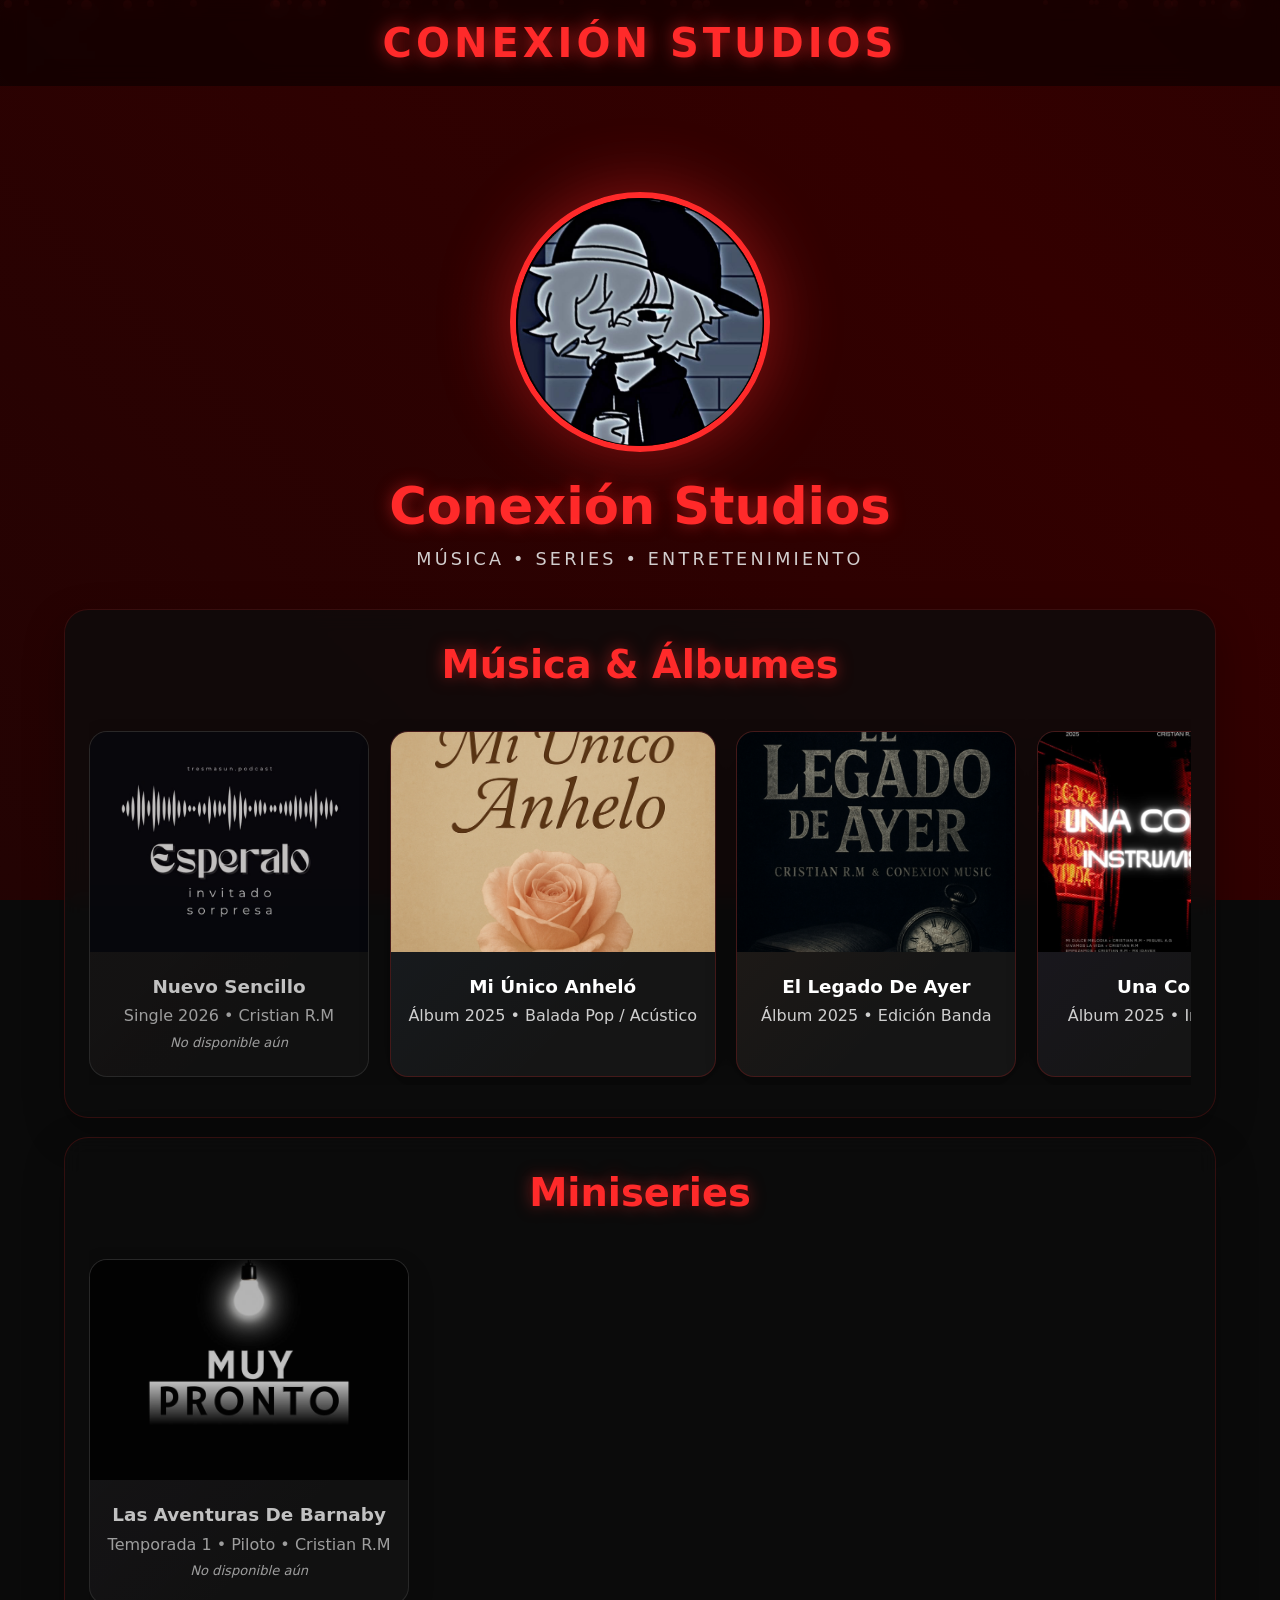
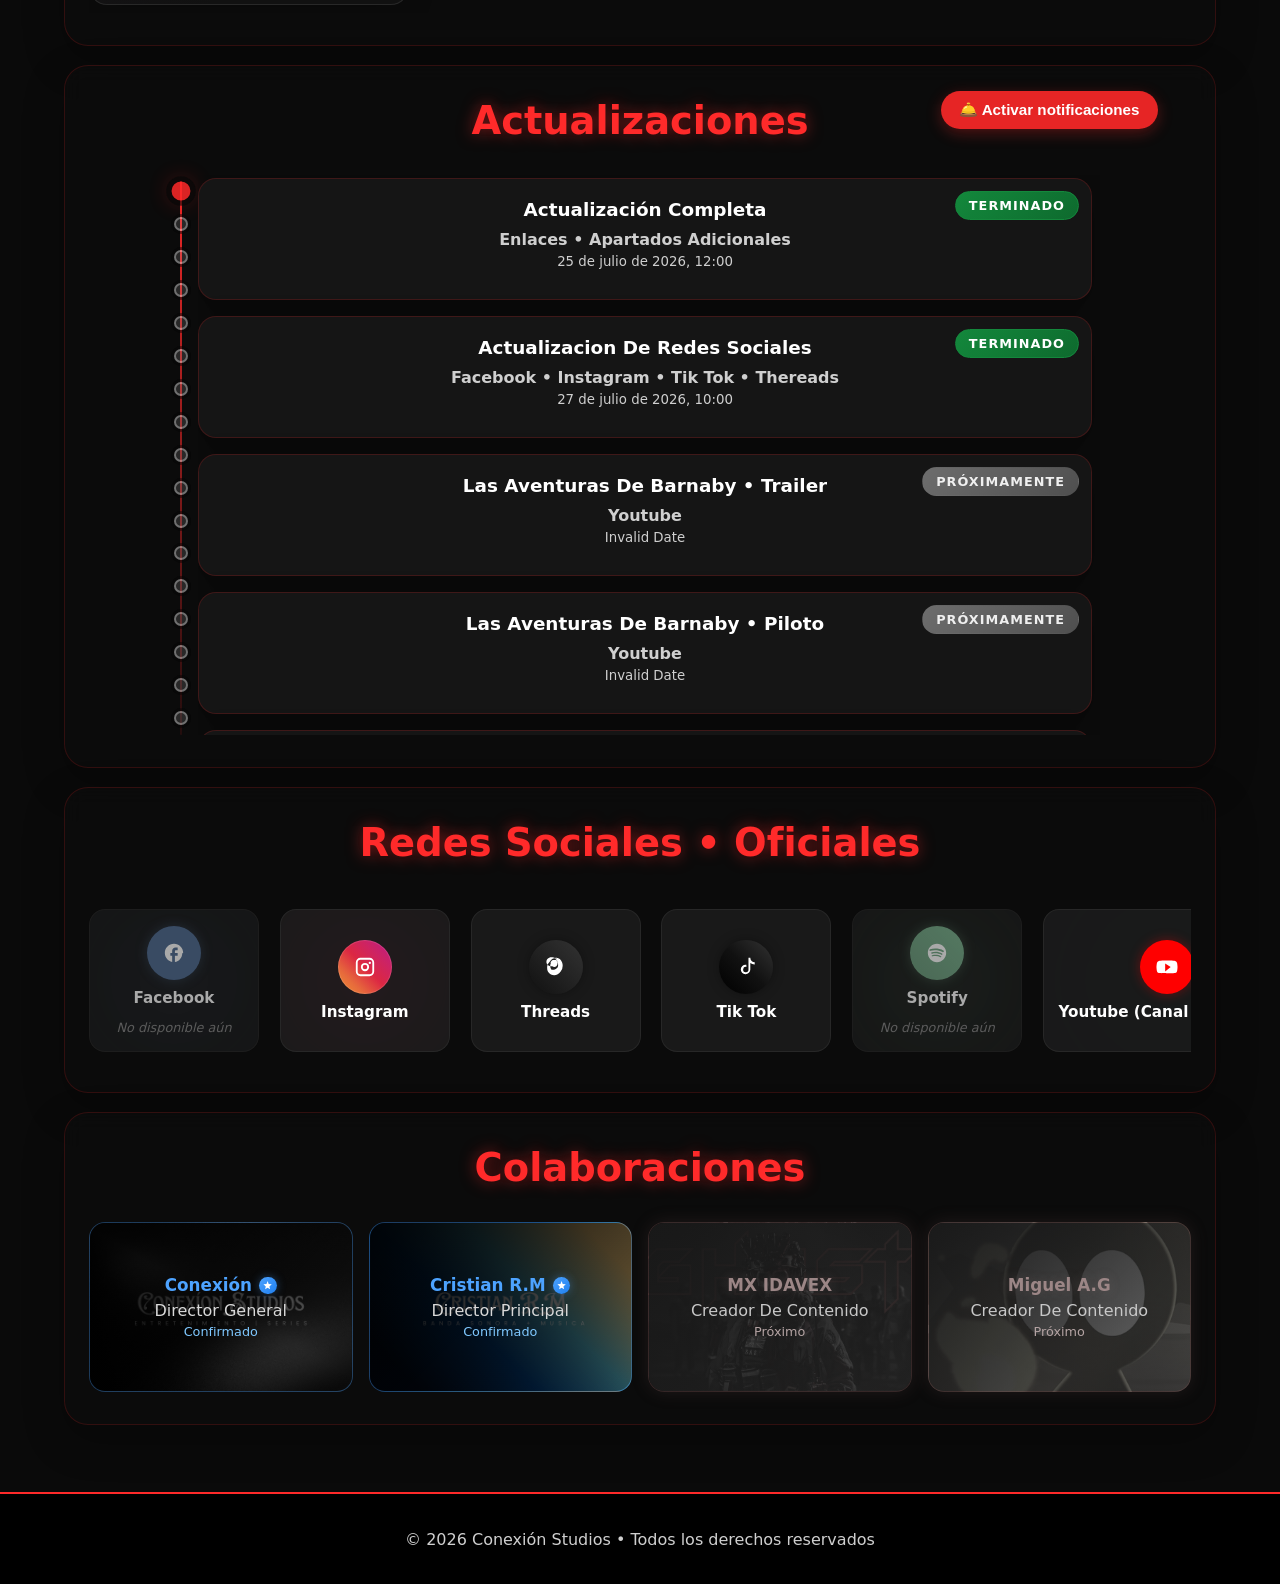
<file: index.html>
<!DOCTYPE html>
<html lang="es">
<head>
    <meta charset="UTF-8">
    <meta name="viewport" content="width=device-width, initial-scale=1.0">
    <meta name="description" content="Conexión Studios - música, series y experiencias en un solo espacio.">
    <title>Conexión Studios - Oficial</title>
    <link rel="stylesheet" href="styles.css">
    <link rel="icon" href="Imagenes/Logotipos/Logo.jpg" type="image/x-icon">
</head>
<body>
    <div class="background"></div>
    <div class="particles" id="particles"></div>

    <header>
        <div class="logo">Conexión Studios</div>
    </header>

    <main>
        <section id="hero">
            <div class="hero-content">
                <div class="hero-visual">
                    <img id="hero-logo" class="hero-logo" src="Imagenes/Logotipos/Logo.jpg" alt="Logo de Conexión Studios">
                </div>
                <h1>Conexión Studios</h1>
                <p class="tagline">Música • Series • Entretenimiento</p>
            </div>
        </section>

        <section id="musica" class="section-shell">
            <h2 class="section-title music">Música &amp; Álbumes</h2>
            <div class="horizontal-scroll" id="musica-scroll"></div>
        </section>

        <section id="miniseries" class="section-shell">
            <h2 class="section-title series">Miniseries</h2>
            <div class="horizontal-scroll" id="miniseries-scroll"></div>
        </section>

        <section id="eventos" class="section-shell">
            <h2 class="section-title events">Actualizaciones</h2>
            <div class="events-roulette">
                <div class="roulette-nav" aria-hidden="true">
                    <div class="roulette-line"></div>
                    <div class="roulette-dots" id="roulette-dots"></div>
                </div>
                <div class="roulette-viewport" id="eventos-roulette">
                    <div class="roulette-list" id="eventos-container"></div>
                </div>
            </div>
        </section>

        <section id="redes" class="section-shell">
            <h2 class="section-title social">Redes Sociales • Oficiales</h2>
            <div class="redes-scroll" id="redes-scroll"></div>
        </section>

        <section id="colaboraciones" class="section-shell">
            <h2 class="section-title collabs">Colaboraciones</h2>
            <div class="collabs-grid" id="colaboraciones-list"></div>
        </section>
    </main>

    <footer>
        <p>&copy; 2026 Conexión Studios • Todos los derechos reservados</p>
    </footer>

    <script src="script.js"></script>
</body>
</html>
</file>
<file: styles.css>
:root {
    --rojo: #ff2a2a;
    --rojo-oscuro: #330000;
    --negro: #080808;
    --gris: #1b1b1b;
}

* {
    margin: 0;
    padding: 0;
    box-sizing: border-box;
}

body {
    font-family: system-ui, -apple-system, BlinkMacSystemFont, 'Segoe UI', Roboto, Oxygen, Ubuntu, Cantarell, sans-serif;
    background-color: #0a0a0a;
    color: #ffffff;
    overflow-x: hidden; /* Evita que la pantalla se mueva hacia los lados en móviles */
}

.background {
    position:fixed; inset:0;
    background:linear-gradient(45deg, #080808, #330000, #080808);
    background-size:400% 400%;
    animation:gradient 20s ease infinite, pulseGlow 10s ease-in-out infinite;
    z-index:-2;
}
@keyframes gradient { 0%{background-position:0% 50%} 50%{background-position:100% 50%} 100%{background-position:0% 50%} }
@keyframes pulseGlow { 0%,100%{filter:brightness(0.95) saturate(0.95)} 50%{filter:brightness(1.05) saturate(1.02)} }

.particles { position:fixed; inset:0; z-index:-1; pointer-events:none; }
.particle {
    position:absolute; background:rgba(255,42,42,0.18);
    border-radius:50%; animation:float 20s linear infinite;
    filter:blur(0.6px);
}
@keyframes float { 0%{transform:translateY(100vh) scale(0.5); opacity:0} 50%{opacity:0.8} 100%{transform:translateY(-100vh) scale(1.2); opacity:0} }

/* 2. HEADER Y HERO (Adaptable) */
header {
    padding: 20px;
    text-align: center;
    backdrop-filter: blur(10px);
    background: rgba(0, 0, 0, 0.5);
    position: sticky;
    top: 0;
    z-index: 100;
}
.logo {
    font-size:2.5rem; font-weight:800; color:var(--rojo);
    text-shadow:0 0 18px rgba(255,42,42,0.7); letter-spacing:4px; text-transform:uppercase;
}

main {
    max-width:1200px; margin:0 auto; padding:0 24px 48px;
}

section {
    padding:90px 0 40px; position:relative;
}

.section-shell {
    margin:0 0 1.2rem;
    padding:2rem 1.5rem;
    border-radius:24px;
    background:rgba(12,12,12,0.78);
    border:1px solid rgba(255,42,42,0.16);
    box-shadow:0 15px 40px rgba(0,0,0,0.25);
    backdrop-filter:blur(10px);
}

h1, h2 {
    text-align:center;
    color:var(--rojo);
    text-shadow:0 0 16px rgba(255,42,42,0.5);
}
h1 { font-size:clamp(2.2rem, 4vw, 3.2rem); margin-bottom:0.8rem; }
h2 { font-size:clamp(1.9rem, 3vw, 2.6rem); margin-bottom:2rem; }

.section-title {
    display:inline-block;
    position:relative;
    left:50%;
    transform:translateX(-50%);
    opacity:0;
    animation:fadeTitle 0.8s ease forwards;
}

@keyframes fadeTitle { from { opacity:0; transform:translateX(-50%) translateY(16px);} to { opacity:1; transform:translateX(-50%) translateY(0);} }
@keyframes driftTitle { from { opacity:0; transform:translateX(-50%) translateY(12px) scale(0.96);} to { opacity:1; transform:translateX(-50%) translateY(0) scale(1);} }
@keyframes glowTitle { from { opacity:0; transform:translateX(-50%) scale(0.95);} to { opacity:1; transform:translateX(-50%) scale(1);} }
@keyframes slideTitle { from { opacity:0; transform:translateX(-50%) translateY(18px);} to { opacity:1; transform:translateX(-50%) translateY(0);} }
@keyframes zoomTitle { from { opacity:0; transform:translateX(-50%) scale(0.9);} to { opacity:1; transform:translateX(-50%) scale(1);} }
.section-title.music { animation:driftTitle 0.8s ease forwards; animation-delay:0.1s; }
.section-title.series { animation:glowTitle 0.8s ease forwards; animation-delay:0.2s; }
.section-title.events { animation:slideTitle 0.8s ease forwards; animation-delay:0.3s; }
.section-title.social { animation:zoomTitle 0.8s ease forwards; animation-delay:0.4s; }
.section-title.collabs { animation:fadeTitle 0.8s ease forwards; animation-delay:0.5s; }

.hero-content {
    display:flex; flex-direction:column; align-items:center; justify-content:center;
    text-align:center; padding-top:1rem;
}
.tagline {
    font-size:1.1rem; letter-spacing:0.2rem; text-transform:uppercase;
    color:#e4e4e4; opacity:0.9;
}

.hero-visual {
    position:relative;
    display:flex; flex-direction:column; align-items:center; margin-bottom:1.5rem;
}

.horizontal-scroll, .redes-scroll {
    display:flex; gap:1.3rem; overflow-x:auto; padding:12px 0 8px;
    scrollbar-width:none; justify-content:flex-start; flex-wrap:nowrap;
    scroll-snap-type:x proximity;
    scroll-behavior:smooth;
    align-items:stretch;
}

.horizontal-scroll::-webkit-scrollbar, .redes-scroll::-webkit-scrollbar { display:none; }

.cards-container {
    display:grid; grid-template-columns:repeat(auto-fit, minmax(280px, 1fr)); gap:1.2rem;
    align-items:stretch;
}

.events-roulette {
    display:grid; grid-template-columns:auto 1fr; gap:1rem; max-width:920px; margin:0 auto;
    animation:eventsEnter 0.85s cubic-bezier(.2,.8,.2,1) both;
}
.roulette-nav {
    display:flex; justify-content:center; align-items:stretch; padding-top:0.35rem; position:relative;
}
.roulette-line {
    width:2px; border-radius:999px; background:linear-gradient(180deg, rgba(255,42,42,0.95), rgba(255,42,42,0.1));
    position:relative; height:100%; min-height:220px;
}
.roulette-dots {
    position:absolute; left:50%; top:0; width:16px; height:100%; transform:translateX(-50%);
}
.roulette-dot {
    position:absolute; left:50%; top:0; transform:translateX(-50%);
    width:14px; height:14px; border-radius:50%; border:2px solid rgba(255,255,255,0.4);
    background:rgba(255,255,255,0.15); box-shadow:0 0 0 3px rgba(8,8,8,0.6);
    transition:all 0.3s cubic-bezier(0.4, 0, 0.2, 1); 
    pointer-events:auto;
    cursor:pointer;
    opacity:0.85;
    z-index:10;
}
.roulette-dot:hover {
    background:rgba(255,255,255,0.35);
    transform:translateX(-50%) scale(1.25);
    box-shadow:0 0 0 3px rgba(8,8,8,0.8), 0 0 12px rgba(255,42,42,0.4);
}
.roulette-dot.active {
    background:var(--rojo); 
    border-color:var(--rojo);
    transform:translateX(-50%) scale(1.35); 
    box-shadow:0 0 0 4px rgba(8,8,8,0.7), 0 0 18px rgba(255,42,42,0.5);
}

.roulette-viewport {
    max-height:560px; overflow-y:auto; padding-right:0.35rem; scroll-behavior:smooth;
    scrollbar-width:none; -ms-overflow-style:none;
}
.roulette-viewport::-webkit-scrollbar { display:none; }
.roulette-list {
    display:flex; flex-direction:column; gap:1rem; padding:0.2rem 0.15rem 0.2rem 0;
}
.roulette-list .card {
    min-width:0; width:100%; scroll-snap-align:start;
}
.roulette-list .event-card {
    animation:cardRiseIn 0.65s ease both;
}
@keyframes eventsEnter { from { opacity:0; transform:translateY(24px);} to { opacity:1; transform:translateY(0);} }
@keyframes cardRiseIn { from { opacity:0; transform:translateY(16px) scale(0.98);} to { opacity:1; transform:translateY(0) scale(1);} }

.card {
    background:rgba(22,22,22,0.96); border-radius:18px; overflow:hidden;
    transition:all 0.35s ease; border:1px solid rgba(255,42,42,0.2);
    box-shadow:0 10px 30px rgba(0,0,0,0.25);
    min-width:280px;
    width:100%;
    scroll-snap-align:start;
    position:relative;
}

.horizontal-scroll .card {
    flex:0 0 min(320px, 85vw);

}
.card-link {
    display:block; text-decoration:none; color:inherit;
    flex:0 0 auto;
}

.card-link .card { height:100%; }
.card:hover { transform:translateY(-4px) scale(1.02); box-shadow:0 0 35px rgba(255,42,42,0.5); }
.card::before {
    content:"";
    position:absolute;
    inset:0;
    background:linear-gradient(135deg, color-mix(in srgb, var(--accent, var(--rojo)) 12%, transparent), transparent 72%);
    pointer-events:none;
    z-index:0;
    opacity:0.55;
    transition:opacity 0.35s ease;
}
.card:hover::before { opacity:0.8; }
.card > * { position:relative; z-index:1; }
.card img { width:100%; height:220px; object-fit:cover; }
.card-content {
    padding:1.25rem 1.1rem 1.4rem; 
    text-align:center; 
    display:flex;
    flex-direction:column; 
    gap:0.35rem; 
    min-height:120px;
}
.card-content h3 { 
    font-size:1.15rem; 
    color:#fff; 
    margin-bottom:0.25rem; 
}
.card-content p, .card-content small { 
    color:#cfcfcf; 
}

.event-card { 
    position:relative; 
    overflow:hidden; 
    transition:transform 0.4s cubic-bezier(0.4, 0, 0.2, 1), box-shadow 0.4s ease; 
    border:1px solid rgba(255,42,42,0.18);
}
.event-card:hover { 
    transform:translateY(-6px) scale(1.015); 
    box-shadow:0 20px 45px rgba(0,0,0,0.35);
}
.event-card.highlight { 
    border-color:rgba(255,42,42,0.45);
    box-shadow:0 0 22px rgba(255,42,42,0.22), 0 15px 35px rgba(0,0,0,0.3);
}
.event-card::before {
    content:""; position:absolute; inset:-1px;
    background:linear-gradient(120deg, transparent, rgba(255,255,255,0.06), transparent);
    transform:translateX(-100%);
    transition:transform 0.7s ease;
}
.event-card:hover::before { transform:translateX(100%); }

.status {
    position:absolute; top:12px; right:12px; padding:6px 13px; border-radius:999px;
    font-size:0.8rem; font-weight:700; letter-spacing:0.08em; text-transform:uppercase;
    border:1px solid transparent;
    transition:none;
}
.status.terminado {
    background:linear-gradient(135deg, #0f8a3a 0%, #0a6b2c 100%);
    color:#ffffff;
    box-shadow:none;
    opacity:1;
    filter:saturate(0.95);
    border:1px solid #0f8a3a;
}
.status.proximo {
    background:linear-gradient(135deg, #6d6d6d 0%, #4f4f4f 100%);
    color:#efefef;
    box-shadow:none;
    opacity:1;
    filter:saturate(0.8);
    transform:none;
}
.status.destacado {
    background:linear-gradient(135deg, var(--rojo) 0%, #d61f1f 100%);
    color:#fff;
    box-shadow:0 0 12px rgba(255,42,42,0.22);
    opacity:1;
    filter:saturate(1);
}
.status.destacado:hover {
    transform:translateY(-1px) scale(1.02);
    box-shadow:0 0 16px rgba(255,42,42,0.3);
}

.countdown {
    font-size:1.25rem; 
    font-weight:700; 
    color:var(--rojo);
    text-align:center; 
    margin:0.8rem 0 0.35rem; 
    display:flex; 
    justify-content:center; 
    gap:8px; 
    flex-wrap:wrap;
    animation: countdownPop 0.6s ease;
}

.countdown span {
    display:inline-flex; 
    align-items:center; 
    justify-content:center; 
    min-width:52px;
    padding:0.45rem 0.6rem; 
    border-radius:12px; 
    background:rgba(255,42,42,0.12);
    border:1px solid rgba(255,42,42,0.3);
    transition:all 0.4s ease;
    text-shadow:0 0 12px rgba(255,42,42,0.6);
}

.countdown span.seconds {
    animation: tick 1s linear infinite;
}

.countdown.finished {
    opacity:0;
    transform:scale(0.8);
    transition:all 0.8s ease;
    pointer-events:none;
}

@keyframes countdownPop {
    0% { transform:scale(0.7); opacity:0; }
    100% { transform:scale(1); opacity:1; }
}

@keyframes tick {
    0%,100%{transform:scale(1)} 
    50%{transform:scale(1.08)}
}
.countdown.finished span {
    color:#b6b6b6;
    text-shadow:none;
    background:rgba(255,255,255,0.05);
}
@keyframes popIn { 0%{transform:translateY(6px) scale(0.9); opacity:0} 100%{transform:translateY(0) scale(1); opacity:1} }
@keyframes tick { 0%,100%{transform:scale(1)} 50%{transform:scale(1.03)} }

.red {
    min-width:170px; padding:1rem 0.9rem; border-radius:16px; background:rgba(30,30,30,0.82);
    display:flex; flex-direction:column; align-items:center; justify-content:center; gap:0.55rem;
    transition:all 0.3s ease; text-decoration:none; color:#fff;
    border:1px solid rgba(255,255,255,0.06);
    flex:0 0 auto;
    scroll-snap-align:start;
}
.red:hover { transform:translateY(-3px) scale(1.04); box-shadow:0 0 18px rgba(255,42,42,0.2); }
.red .social-icon {
    width:54px; height:54px; border-radius:50%; display:grid; place-items:center;
    color:#fff;
    box-shadow:inset 0 0 0 1px rgba(255,255,255,0.12);
}
.red .social-icon svg { width:22px; height:22px; fill:currentColor; }
.red .social-icon.instagram { background:linear-gradient(45deg,#f09433,#e6683c,#dc2743,#cc2366,#bc1888); }
.red .social-icon.x { background:#000; box-shadow:0 0 0 1px rgba(255,255,255,0.16), 0 0 12px rgba(29,161,242,0.35); }
.red .social-icon.youtube { background:#ff0000; box-shadow:0 0 12px rgba(255,0,0,0.35); }
.red .social-icon.tiktok { background:linear-gradient(45deg,#000,#111,#333); box-shadow:0 0 12px rgba(0,0,0,0.35); }
.red .social-icon.spotify { background:linear-gradient(45deg,#1db954,#1ed760); box-shadow:0 0 12px rgba(29,185,84,0.35); }
.red .social-icon.threads { background:linear-gradient(45deg,#111,#333); box-shadow:0 0 12px rgba(0,0,0,0.35); }
.red .social-icon.facebook { background:#1877f2; box-shadow:0 0 12px rgba(24,119,242,0.35); }
.red .social-icon.whatsapp { background:#25d366; box-shadow:0 0 12px rgba(37,211,102,0.35); }
.red .social-icon.linkedin { background:#0a66c2; box-shadow:0 0 12px rgba(10,102,194,0.35); }
.red p { font-size:0.95rem; font-weight:600; }

.collabs-grid {
    display:grid; grid-template-columns:repeat(auto-fit, minmax(220px, 1fr)); gap:1rem;
}
.collab-card {
    position:relative; overflow:hidden; min-height:170px;
    background:rgba(255,255,255,0.04); border:1px solid rgba(77,163,255,0.25);
    border-radius:16px; padding:1rem 1.1rem; text-align:center; transition:transform 0.3s ease, box-shadow 0.3s ease;
    background-image:var(--collab-bg, none); background-size:cover; background-position:center;
}
.collab-card::before {
    content:""; position:absolute; inset:0; background:linear-gradient(135deg, rgba(0,0,0,0.72), rgba(0,0,0,0.25));
    z-index:0; pointer-events:none;
}
.collab-card:hover { transform:translateY(-4px); box-shadow:0 8px 20px rgba(77,163,255,0.1); }
.collab-card.confirmed { border-color:rgba(77,163,255,0.35); }
.collab-card.pending {
    border-color:rgba(255,255,255,0.12);
    opacity:0.92;
    filter:grayscale(0.85);
    background-color:rgba(35,35,35,0.92);
}
.collab-card.pending::before {
    background:linear-gradient(135deg, rgba(28,28,28,0.86), rgba(60,60,60,0.48));
}
.collab-card.active {
    border-color:rgba(255,42,42,0.45);
    box-shadow:0 0 18px rgba(255,42,42,0.2);
}
.collab-card-content { position:relative; z-index:1; display:flex; flex-direction:column; justify-content:center; height:100%; }
.collab-header { display:flex; align-items:center; justify-content:center; gap:0.45rem; margin-bottom:0.35rem; }
.collab-name { color:#4da3ff; font-size:1.05rem; animation:glowText 2.8s ease-in-out infinite; }
.collab-card.pending .collab-name { color:#d8d8d8; text-shadow:none; animation:none; }
.collab-card.active .collab-name { color:#ff6b6b; animation:none; text-shadow:0 0 12px rgba(255,107,107,0.25); }
.collab-card p { color:#d8d8d8; }
.collab-card.pending p, .collab-card.pending .collab-meta { color:#c8c8c8; }
.collab-meta { color:#7fc8ff; font-size:0.8rem; margin-top:0.25rem; }
.collab-card.pending .collab-meta { color:#b5b5b5; }
.collab-card.active .collab-meta { color:#ff8f8f; }
.verified-badge {
    display:inline-flex; align-items:center; justify-content:center;
    width:1.1rem; height:1.1rem; border-radius:50%;
    background:linear-gradient(135deg, #4da3ff, #1f7fef);
    color:#fff; box-shadow:0 0 10px rgba(77,163,255,0.35);
    flex-shrink:0;
}
.verified-badge svg { width:0.7rem; height:0.7rem; fill:currentColor; }
@keyframes glowText { 0%,100%{text-shadow:0 0 0 rgba(77,163,255,0)} 50%{text-shadow:0 0 16px rgba(77,163,255,0.45)} }

.fade-in { opacity:0; transform:translateY(36px); transition:all 0.85s ease; }
.fade-in.visible { opacity:1; transform:translateY(0); }

.notify-button {
    position: absolute; top: 25px; right: 5%; 
    padding: 10px 18px; background: rgba(255,42,42,0.9); 
    color: white; border: none; border-radius: 30px; 
    font-weight: 600; cursor: pointer; z-index: 100; 
    box-shadow: 0 4px 15px rgba(255,42,42,0.3);
    display: flex; align-items: center; gap: 8px;
    font-size: 0.95rem;
}
.notify-button:hover {
    background: #ff4444 !important;
    transform: translateY(-2px);
    box-shadow: 0 6px 20px rgba(255,42,42,0.45) !important;
}

.hero-logo {
    position:relative; isolation:isolate;
    width:260px; height:260px; margin:0 auto;
    object-fit:cover; display:block;
    border-radius:50%; border:6px solid var(--logo-accent, var(--rojo));
    box-shadow:0 0 70px var(--logo-glow, rgba(255,42,42,0.45));
    animation:floatHero 5s ease-in-out infinite;
    background:rgba(255,255,255,0.06);
    transition:border-color 0.35s ease, box-shadow 0.35s ease;
}
.hero-logo::before {
    content:"";
    position:absolute;
    inset:-12%;
    border-radius:50%;
    background:radial-gradient(circle, color-mix(in srgb, var(--logo-accent, var(--rojo)) 30%, transparent) 0%, transparent 72%);
    filter:blur(24px);
    opacity:0.8;
    z-index:-1;
    animation:logoPulse 4s ease-in-out infinite;
    pointer-events:none;
}
@keyframes floatHero { 0%,100%{transform:translateY(0) scale(1)} 50%{transform:translateY(-8px) scale(1.02)} }
@keyframes logoPulse { 0%,100%{transform:scale(0.95); opacity:0.7} 50%{transform:scale(1.06); opacity:0.95} }

footer {
    background:#000; padding:2.2rem 1rem; text-align:center;
    border-top:2px solid var(--rojo); color:#cfcfcf;
}

@media (max-width: 680px) {
    header { padding:1rem 5%; }
    .logo { font-size:2rem; }
    section { padding:70px 0 24px; }
    .section-shell { padding:1.2rem 1rem; }
    .card, .red { min-width:0; }
    .horizontal-scroll, .redes-scroll { justify-content:flex-start; }
    .hero-logo { width:200px; height:200px; }
}

.card-link.no-link {
    pointer-events: none;
    opacity: 0.75;
    filter: grayscale(0.6);
}

.card-link.no-link .card {
    border-color: rgba(120,120,120,0.3);
    box-shadow: 0 10px 30px rgba(0,0,0,0.2);
}

.card-link.no-link .card:hover {
    transform: none;
    box-shadow: 0 10px 30px rgba(0,0,0,0.2);
}

.unavailable {
    color: #888;
    font-size: 0.82rem;
    font-style: italic;
    margin-top: 4px;
    display: block;
}

/* Eventos */
.events-roulette {
    display:grid; grid-template-columns:auto 1fr; gap:1rem; max-width:920px; margin:0 auto;
}
.roulette-dot {
    position:absolute; left:50%; top:0; transform:translateX(-50%);
    width:14px; height:14px; border-radius:50%; border:2px solid rgba(255,255,255,0.4);
    background:rgba(255,255,255,0.15); box-shadow:0 0 0 3px rgba(8,8,8,0.6);
    transition:all 0.3s cubic-bezier(0.4, 0, 0.2, 1); 
    pointer-events:auto;
    cursor:pointer;
    opacity:0.85;
    z-index:10;
}
.roulette-dot:hover {
    background:rgba(255,255,255,0.35);
    transform:translateX(-50%) scale(1.25);
    box-shadow:0 0 0 3px rgba(8,8,8,0.8), 0 0 12px rgba(255,42,42,0.4);
}
.roulette-dot.active {
    background:var(--rojo); 
    border-color:var(--rojo);
    transform:translateX(-50%) scale(1.35); 
    box-shadow:0 0 0 4px rgba(8,8,8,0.7), 0 0 18px rgba(255,42,42,0.5);
}

.event-card { 
    position:relative; 
    overflow:hidden; 
    transition:transform 0.4s cubic-bezier(0.4, 0, 0.2, 1), box-shadow 0.4s ease; 
    border:1px solid rgba(255,42,42,0.18);
}
.event-card:hover { 
    transform:translateY(-6px) scale(1.015); 
    box-shadow:0 20px 45px rgba(0,0,0,0.35);
}

.status.terminado {
    background:linear-gradient(135deg, #0f8a3a 0%, #0a6b2c 100%);
    color:#ffffff;
    border:1px solid #0f8a3a;
}
.status.proximo {
    background:linear-gradient(135deg, #6d6d6d 0%, #4f4f4f 100%);
    color:#efefef;
}
.status.destacado {
    background:linear-gradient(135deg, var(--rojo) 0%, #d61f1f 100%);
    color:#fff;
}

/* Countdown Animado */
.countdown {
    font-size:1.25rem; 
    font-weight:700; 
    color:var(--rojo);
    text-align:center; 
    margin:0.8rem 0 0.35rem; 
    display:flex; 
    justify-content:center; 
    gap:8px; 
    flex-wrap:wrap;
    animation: countdownPop 0.6s ease;
}
.countdown span {
    display:inline-flex; 
    align-items:center; 
    justify-content:center; 
    min-width:52px;
    padding:0.45rem 0.6rem; 
    border-radius:12px; 
    background:rgba(255,42,42,0.12);
    border:1px solid rgba(255,42,42,0.3);
    transition:all 0.4s ease;
    text-shadow:0 0 12px rgba(255,42,42,0.6);
}
.countdown span.seconds {
    animation: tick 1s linear infinite;
}
.countdown.finished {
    opacity:0;
    transform:scale(0.8);
    transition:all 0.8s ease;
}
@keyframes countdownPop { 0% { transform:scale(0.7); opacity:0; } 100% { transform:scale(1); opacity:1; } }
@keyframes tick { 0%,100%{transform:scale(1)} 50%{transform:scale(1.08)} }

/* Redes Sociales */
.red {
    min-width:170px; 
    padding:1rem 0.9rem; 
    border-radius:16px; 
    background:rgba(30,30,30,0.82);
    display:flex; 
    flex-direction:column; 
    align-items:center; 
    justify-content:center; 
    gap:0.55rem;
    transition:all 0.3s ease; 
    text-decoration:none; 
    color:#fff;
    border:1px solid rgba(255,255,255,0.06);
    flex:0 0 auto;
    scroll-snap-align:start;
    position: relative;
    overflow: hidden;
}
.red::before {
    content: "";
    position: absolute;
    inset: -50%;
    background: radial-gradient(circle, var(--accent), transparent 70%);
    filter: blur(25px);
    opacity: 0.25;
    z-index: -1;
    transition: opacity 0.4s ease;
}
.red:hover::before {
    opacity: 0.45;
}
.red.no-link {
    opacity: 0.65;
    filter: grayscale(0.7);
    pointer-events: none;
}
.red.no-link::before {
    opacity: 0.1;
}
.red .unavailable {
    color: #888;
    font-size: 0.8rem;
    margin-top: 4px;
}

footer {
    background:#000; padding:2.2rem 1rem; text-align:center;
    border-top:2px solid var(--rojo); color:#cfcfcf;
}

@media (max-width: 680px) {
    header { padding:1rem 5%; }
    .logo { font-size:2rem; }
    section { padding:70px 0 24px; }
    .section-shell { padding:1.2rem 1rem; }
    .card, .red { min-width:0; }
}

/* AGREGAR AL FINAL DE TU ARCHIVO - ADAPTACIÓN PARA MÓVILES */
@media (max-width: 768px) {
    html, body {
        overflow-x: hidden;
        width: 100%;
    }

    /* 1. Scroll de Música y Series */
    .horizontal-scroll {
        display: flex !important;
        overflow-x: auto !important;
        scroll-behavior: smooth;
        -webkit-overflow-scrolling: touch;
        padding-bottom: 15px;
        gap: 15px;
    }
    .horizontal-scroll .card-link {
        flex: 0 0 75vw !important;
        max-width: 300px;
    }

    /* 2. Sección Eventos y separación de tarjetas */
    .roulette-viewport {
        width: 100% !important;
        padding: 10px !important;
    }

    #eventos-container {
        display: flex !important;
        flex-direction: column !important;
        gap: 20px !important;
    }

    .event-card {
        padding: 13px !important; /* Un poco más compacto */
    }

    .event-card .card-content * {
        margin-bottom: 8px !important; /* Separa el texto cómodamente */
    }

    /* 3. Etiquetas de Estado ("Especial", "Próximamente", "Terminado") más pequeñas */
    .event-card .status {
        font-size: 0.75rem !important; /* Texto más fino y pequeño */
        padding: 4px 10px !important;  /* Menos tosco, más estilizado */
        width: fit-content !important;  /* Se adapta justo al tamaño de la palabra */
        border-radius: 20px !important;
    }

    /* 4. Botón de Notificaciones más pequeño y centrado */
    #notify-btn {
        font-size: 0.80rem !important;  /* Letra más pequeña */
        padding: 6px 12px !important;   /* Botón más compacto y elegante */
        margin: 30px auto 0px auto !important;
        display: block !important;
        width: auto !important;         /* Ya no ocupa toda la pantalla, solo lo necesario */
        max-width: 220px;
    }

    /* 5. Adaptación de Redes Sociales (Mantiene tu estilo original pero no se desborda) */

    .redes-scroll .red {
        padding: 8px 14px !important;   /* Ajuste sutil de tamaño para el dedo */
        font-size: 0.9rem !important;   /* Texto adaptado para pantallas móviles */
    }
}
</file>
